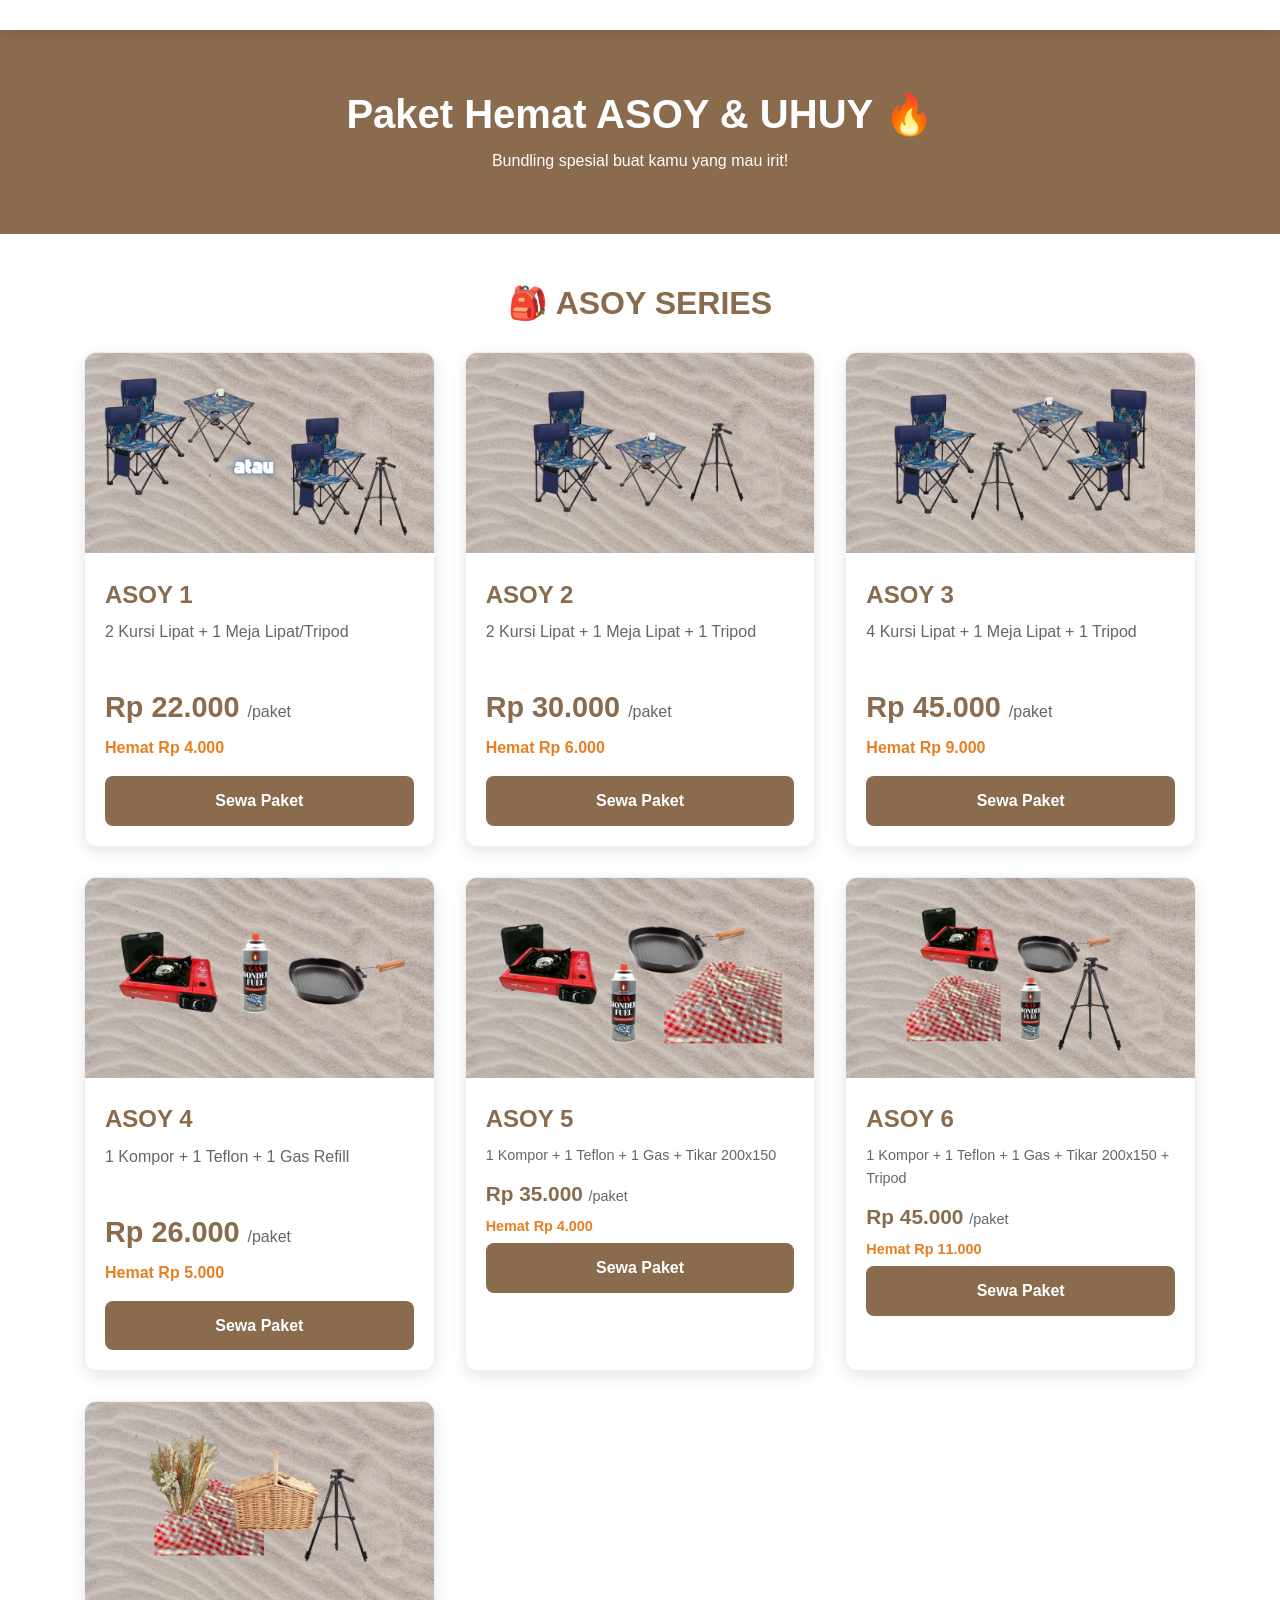
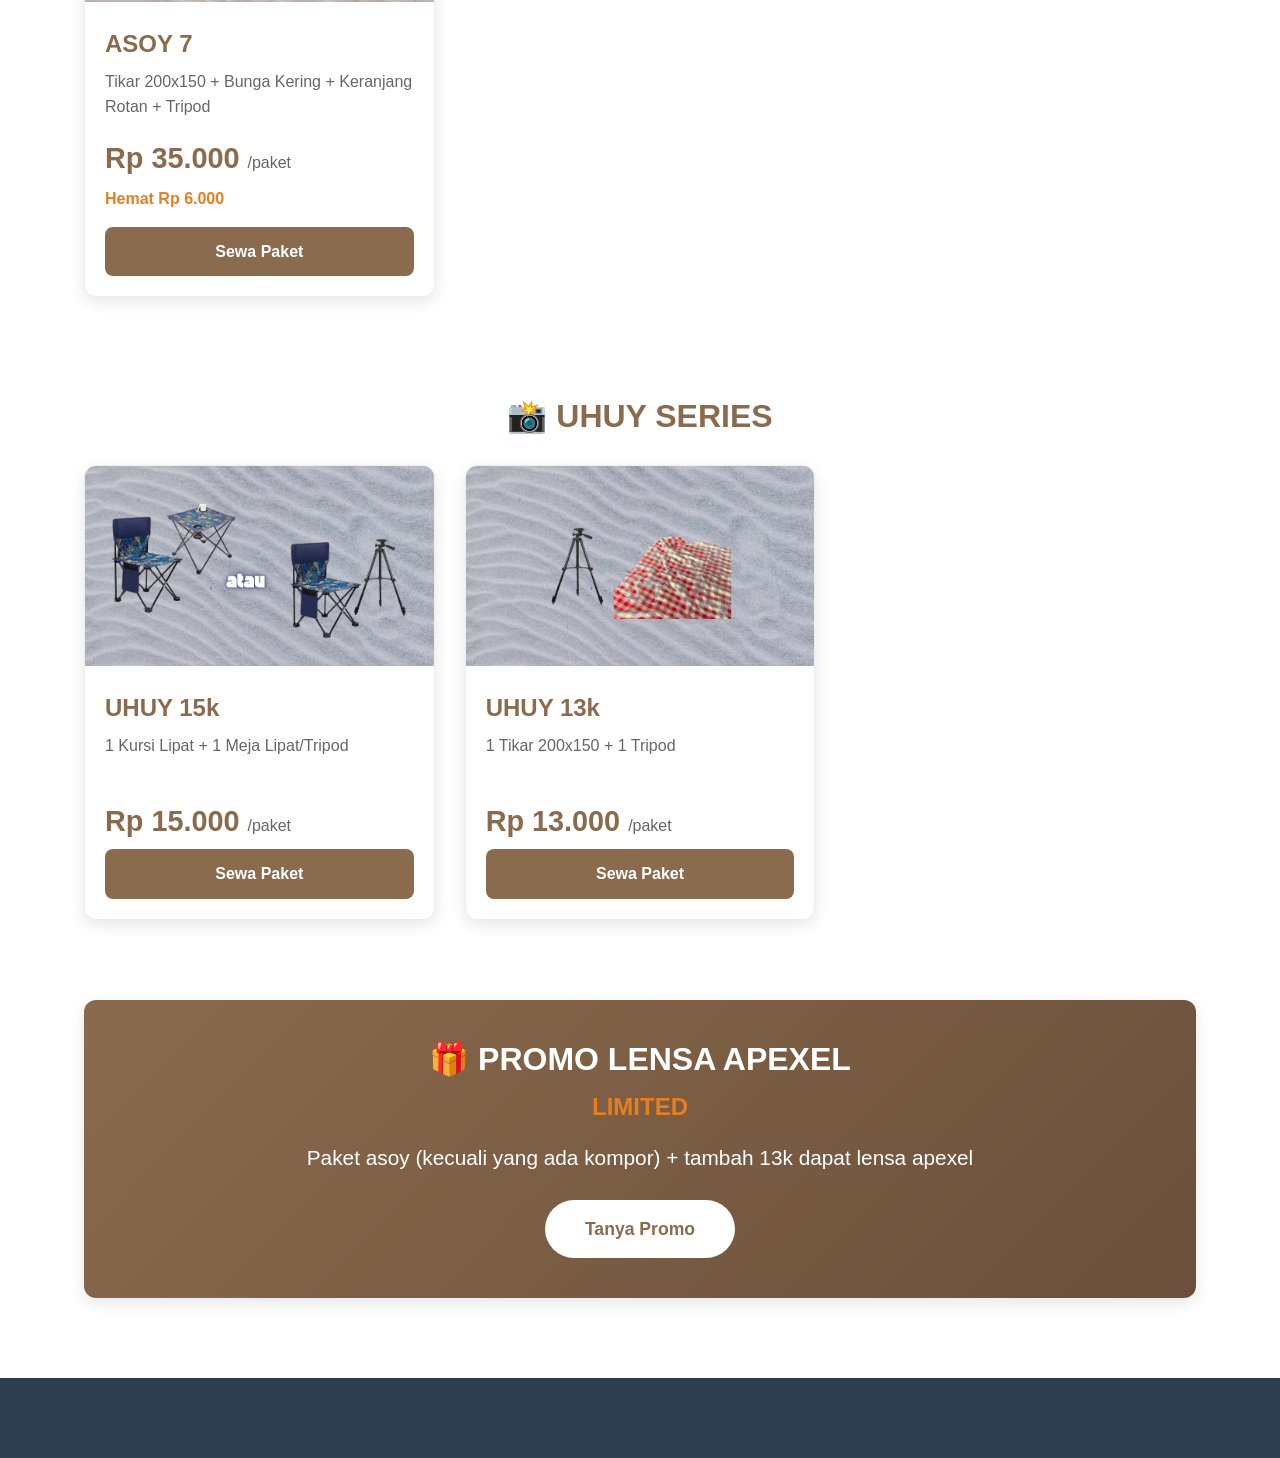
<file: paket-hemat.html>
<!DOCTYPE html>
<html lang="id">
<head>
    <meta charset="UTF-8">
    <meta name="viewport" content="width=device-width, initial-scale=1.0">
    <title>Paket Hemat - BIG SEWA</title>
    <link rel="stylesheet" href="css/style.css">
</head>
<body>
    <!-- Navigation (sama) -->
    <nav class="navbar">
        <!-- ... -->
    </nav>

    <!-- Page Header -->
    <section class="page-header">
        <div class="container">
            <h1>Paket Hemat ASOY & UHUY 🔥</h1>
            <p>Bundling spesial buat kamu yang mau irit!</p>
        </div>
    </section>

    <!-- ASOY SERIES -->
    <section class="bundling-section">
        <div class="container">
            <h2 class="bundling-title">🎒 ASOY SERIES</h2>
            <div class="bundling-grid">
                <!-- ASOY 1 -->
                <div class="bundling-card">
                    <img src="images/asoy1.png" alt="ASOY 1">
                    <div class="bundling-info">
                        <h3>ASOY 1</h3>
                        <p class="bundling-desc">2 Kursi Lipat + 1 Meja Lipat/Tripod</p>
                        <p class="bundling-price">Rp 22.000 <span>/paket</span></p>
                        <p class="bundling-saving">Hemat Rp 4.000</p>
                        <a href="https://wa.me/6285745565042" class="btn-bundling">Sewa Paket</a>
                    </div>
                </div>
                <!-- ASOY 2 -->
                <div class="bundling-card">
                    <img src="images/asoy2.png" alt="ASOY 2">
                    <div class="bundling-info">
                        <h3>ASOY 2</h3>
                        <p class="bundling-desc">2 Kursi Lipat + 1 Meja Lipat + 1 Tripod</p>
                        <p class="bundling-price">Rp 30.000 <span>/paket</span></p>
                        <p class="bundling-saving">Hemat Rp 6.000</p>
                        <a href="https://wa.me/6285745565042" class="btn-bundling">Sewa Paket</a>
                    </div>
                </div>
                <!-- ASOY 3 -->
                <div class="bundling-card">
                    <img src="images/asoy3.png" alt="ASOY 3">
                    <div class="bundling-info">
                        <h3>ASOY 3</h3>
                        <p class="bundling-desc">4 Kursi Lipat + 1 Meja Lipat + 1 Tripod</p>
                        <p class="bundling-price">Rp 45.000 <span>/paket</span></p>
                        <p class="bundling-saving">Hemat Rp 9.000</p>
                        <a href="https://wa.me/6285745565042" class="btn-bundling">Sewa Paket</a>
                    </div>
                </div>
                <!-- ASOY 4 -->
                <div class="bundling-card">
                    <img src="images/asoy4.png" alt="ASOY 4">
                    <div class="bundling-info">
                        <h3>ASOY 4</h3>
                        <p class="bundling-desc">1 Kompor + 1 Teflon + 1 Gas Refill</p>
                        <p class="bundling-price">Rp 26.000 <span>/paket</span></p>
                        <p class="bundling-saving">Hemat Rp 5.000</p>
                        <a href="https://wa.me/6285745565042" class="btn-bundling">Sewa Paket</a>
                    </div>
                </div>
                <!-- ASOY 5 -->
                <div class="bundling-card">
                    <img src="images/asoy5.png" alt="ASOY 5">
                    <div class="bundling-info">
                        <h3>ASOY 5</h3>
                        <p class="product-description">1 Kompor + 1 Teflon + 1 Gas + Tikar 200x150</p>
                        <p class="product-price">Rp 35.000 <span>/paket</span></p>
                        <p class="product-saving">Hemat Rp 4.000</p>
                        <a href="https://wa.me/6285745565042" class="btn-bundling">Sewa Paket</a>
                    </div>
                </div>
                <!-- ASOY 6 -->
                <div class="bundling-card">
                    <img src="images/asoy6.png" alt="ASOY 6">
                    <div class="bundling-info">
                        <h3>ASOY 6</h3>
                        <p class="product-description">1 Kompor + 1 Teflon + 1 Gas + Tikar 200x150 + Tripod</p>
                        <p class="product-price">Rp 45.000 <span>/paket</span></p>
                        <p class="product-saving">Hemat Rp 11.000</p>
                        <a href="https://wa.me/6285745565042" class="btn-bundling">Sewa Paket</a>
                    </div>
                </div>
                <!-- ASOY 7 -->
                <div class="bundling-card">
                    <img src="images/asoy7.png" alt="ASOY 7">
                    <div class="bundling-info">
                        <h3>ASOY 7</h3>
                        <p class="bundling-desc">Tikar 200x150 + Bunga Kering + Keranjang Rotan + Tripod</p>
                        <p class="bundling-price">Rp 35.000 <span>/paket</span></p>
                        <p class="bundling-saving">Hemat Rp 6.000</p>
                        <a href="https://wa.me/6285745565042" class="btn-bundling">Sewa Paket</a>
                    </div>
                </div>
            </div>
        </div>
    </section>

    <!-- UHUY SERIES -->
    <section class="bundling-section">
        <div class="container">
            <h2 class="bundling-title">📸 UHUY SERIES</h2>
            <div class="bundling-grid">
                <!-- UHUY 15k -->
                <div class="bundling-card">
                    <img src="images/uhuy1.png" alt="UHUY 15k">
                    <div class="bundling-info">
                        <h3>UHUY 15k</h3>
                        <p class="bundling-desc">1 Kursi Lipat + 1 Meja Lipat/Tripod</p>
                        <p class="bundling-price">Rp 15.000 <span>/paket</span></p>
                        <a href="https://wa.me/6285745565042" class="btn-bundling">Sewa Paket</a>
                    </div>
                </div>
                <!-- UHUY 13k -->
                <div class="bundling-card">
                    <img src="images/uhuy2.png" alt="UHUY 13k">
                    <div class="bundling-info">
                        <h3>UHUY 13k</h3>
                        <p class="bundling-desc">1 Tikar 200x150 + 1 Tripod</p>
                        <p class="bundling-price">Rp 13.000 <span>/paket</span></p>
                        <a href="https://wa.me/6285745565042" class="btn-bundling">Sewa Paket</a>
                    </div>
                </div>
            </div>
        </div>
    </section>

    <!-- Promo Lensa Apexel -->
    <section class="promo-lensa">
        <div class="container">
            <div class="promo-card">
                <h3>🎁 PROMO LENSA APEXEL</h3>
                <p class="promo-tag">LIMITED</p>
                <p class="promo-desc">Paket asoy (kecuali yang ada kompor) + tambah 13k dapat lensa apexel</p>
                <a href="https://wa.me/6285745565042" class="btn-promo">Tanya Promo</a>
            </div>
        </div>
    </section>

    <!-- Footer -->
    <footer class="footer">
        <!-- ... -->
    </footer>

    <script src="js/script.js"></script>
</body>
</html>
</file>
<file: css/style.css>
/* ===== RESET & VARIABLES ===== */
:root {
    --primary: #8B6B4D;      /* Coklat earthy */
    --primary-light: #A8896B;
    --secondary: #4A7C59;    /* Hijau lumut */
    --accent: #E67E22;        /* Oranye senja */
    --bg-light: #F5F0E8;      /* Krem pasir */
    --text-dark: #2C3E50;
    --text-gray: #666;
    --white: #FFFFFF;
    --shadow: 0 5px 15px rgba(0,0,0,0.1);
    --border-radius: 12px;
}

* {
    margin: 0;
    padding: 0;
    box-sizing: border-box;
}

body {
    font-family: 'Poppins', sans-serif;
    color: var(--text-dark);
    line-height: 1.6;
    background-color: var(--white);
}

.container {
    width: 90%;
    max-width: 1200px;
    margin: 0 auto;
    padding: 0 20px;
}

/* ===== TYPOGRAPHY ===== */
h1, h2, h3, h4 {
    font-weight: 600;
    line-height: 1.2;
}

.section-header {
    text-align: center;
    margin-bottom: 40px;
}

.section-header h2 {
    font-size: 2rem;
    color: var(--primary);
    margin-bottom: 10px;
}

.section-header p {
    color: var(--text-gray);
    font-size: 1.1rem;
}

/* ===== NAVBAR ===== */
.navbar {
    background-color: var(--white);
    box-shadow: var(--shadow);
    position: sticky;
    top: 0;
    z-index: 1000;
    padding: 15px 0;
}

.navbar .container {
    display: flex;
    justify-content: space-between;
    align-items: center;
}

.logo {
    display: flex;
    align-items: center;
    gap: 10px;
}

.logo img {
    height: 40px;
}

.logo span {
    font-size: 1.5rem;
    font-weight: 700;
    color: var(--primary);
}

.nav-menu {
    display: flex;
    list-style: none;
    gap: 30px;
}

.nav-menu a {
    text-decoration: none;
    color: var(--text-dark);
    font-weight: 500;
    transition: color 0.3s;
}

.nav-menu a:hover,
.nav-menu a.active {
    color: var(--primary);
}

.hamburger {
    display: none;
    flex-direction: column;
    cursor: pointer;
}

.hamburger span {
    width: 25px;
    height: 3px;
    background-color: var(--text-dark);
    margin: 3px 0;
    transition: 0.3s;
}

/* ===== BUTTONS ===== */
.btn {
    display: inline-block;
    padding: 12px 30px;
    border-radius: 50px;
    text-decoration: none;
    font-weight: 600;
    transition: all 0.3s;
    cursor: pointer;
    border: none;
}

.btn-primary {
    background-color: var(--primary);
    color: var(--white);
}

.btn-primary:hover {
    background-color: var(--primary-light);
    transform: translateY(-2px);
}

.btn-secondary {
    background-color: transparent;
    color: var(--primary);
    border: 2px solid var(--primary);
}

.btn-secondary:hover {
    background-color: var(--primary);
    color: var(--white);
}

.btn-outline {
    background-color: transparent;
    color: var(--primary);
    border: 2px solid var(--primary);
}

/* ===== HERO SECTION ===== */
.hero {
    height: 80vh;
    background: linear-gradient(rgba(0,0,0,0.5), rgba(0,0,0,0.5)), url('../images/hero-bg.jpg');
    background-size: cover;
    background-position: center;
    display: flex;
    align-items: center;
    position: relative;
}

.hero-content {
    color: var(--white);
    max-width: 700px;
}

.hero-content h1 {
    font-size: 3rem;
    margin-bottom: 20px;
}

.hero-content h1 span {
    color: var(--accent);
}

.hero-content p {
    font-size: 1.2rem;
    margin-bottom: 30px;
    opacity: 0.9;
}

.hero-buttons {
    display: flex;
    gap: 15px;
    margin-bottom: 30px;
}

.brand-tagline {
    font-size: 1rem;
    font-style: italic;
    opacity: 0.8;
    border-left: 4px solid var(--accent);
    padding-left: 20px;
}

/* ===== ABOUT SECTION ===== */
.about {
    padding: 80px 0;
    background-color: var(--bg-light);
}

.about-content {
    max-width: 800px;
    margin: 0 auto 30px;
    text-align: center;
}

.about-content p {
    margin-bottom: 20px;
    font-size: 1.1rem;
}

.about-location {
    display: flex;
    align-items: center;
    justify-content: center;
    gap: 15px;
    background-color: var(--white);
    padding: 20px;
    border-radius: var(--border-radius);
    box-shadow: var(--shadow);
}

.location-icon img {
    width: 30px;
    height: 30px;
}

/* ===== FEATURED PRODUCTS ===== */
.featured {
    padding: 80px 0;
}

.featured-grid {
    display: grid;
    grid-template-columns: repeat(auto-fit, minmax(250px, 1fr));
    gap: 30px;
    margin-bottom: 40px;
}

.featured-card {
    background-color: var(--white);
    border-radius: var(--border-radius);
    overflow: hidden;
    box-shadow: var(--shadow);
    transition: transform 0.3s;
}

.featured-card:hover {
    transform: translateY(-5px);
}

.featured-card img {
    width: 100%;
    height: 200px;
    object-fit: cover;
}

.featured-card h3 {
    padding: 15px 15px 5px;
    font-size: 1.2rem;
}

.featured-card .price {
    padding: 0 15px 15px;
    color: var(--primary);
    font-weight: 700;
    font-size: 1.1rem;
}

.center-button {
    text-align: center;
}



/* ===== CATALOG PAGE ===== */
.page-header {
    background-color: var(--primary);
    color: var(--white);
    padding: 60px 0;
    text-align: center;
}

.page-header h1 {
    font-size: 2.5rem;
    margin-bottom: 10px;
}

.catalog-filter {
    padding: 30px 0 0;
}

.filter-buttons {
    display: flex;
    justify-content: center;
    gap: 15px;
    flex-wrap: wrap;
}

.filter-btn {
    padding: 10px 25px;
    border: 2px solid var(--primary);
    background: transparent;
    color: var(--primary);
    border-radius: 50px;
    cursor: pointer;
    font-weight: 600;
    transition: all 0.3s;
}

.filter-btn:hover,
.filter-btn.active {
    background-color: var(--primary);
    color: var(--white);
}

.catalog-section {
    padding: 50px 0;
}

.category-title {
    font-size: 1.8rem;
    margin-bottom: 30px;
    color: var(--primary);
    border-left: 5px solid var(--accent);
    padding-left: 20px;
}

.product-grid {
    display: grid;
    grid-template-columns: repeat(auto-fill, minmax(280px, 1fr));
    gap: 30px;
}

.product-card {
    background-color: var(--white);
    border-radius: var(--border-radius);
    overflow: hidden;
    box-shadow: var(--shadow);
    transition: transform 0.3s;
}

.product-card:hover {
    transform: translateY(-5px);
}

.product-card img {
    width: 100%;
    height: 200px;
    object-fit: cover;
}

.product-info {
    padding: 20px;
}

.product-info h3 {
    margin-bottom: 10px;
    font-size: 1.2rem;
}

.product-description {
    color: var(--text-gray);
    font-size: 0.9rem;
    margin-bottom: 10px;
}

.product-price {
    font-size: 1.3rem;
    font-weight: 700;
    color: var(--primary);
    margin-bottom: 5px;
}

.product-price span {
    font-size: 0.9rem;
    font-weight: normal;
    color: var(--text-gray);
}

.product-stock {
    color: var(--secondary);
    font-size: 0.9rem;
    margin-bottom: 15px;
}

.btn-rent {
    display: block;
    text-align: center;
    background-color: var(--secondary);
    color: var(--white);
    text-decoration: none;
    padding: 10px;
    border-radius: 8px;
    transition: background-color 0.3s;
}

.btn-rent:hover {
    background-color: #3d6349;
}

.promo-box {
    margin-top: 40px;
    background: linear-gradient(135deg, var(--accent), #F39C12);
    color: var(--white);
    padding: 30px;
    border-radius: var(--border-radius);
    text-align: center;
}

.promo-box h3 {
    font-size: 2rem;
    margin-bottom: 10px;
}

.promo-box p {
    font-size: 1.2rem;
}

/* ===== BUNDLING PAGE ===== */
.bundling-section {
    padding: 50px 0;
}

.bundling-title {
    font-size: 2rem;
    margin-bottom: 30px;
    color: var(--primary);
    text-align: center;
}

.bundling-grid {
    display: grid;
    grid-template-columns: repeat(auto-fill, minmax(320px, 1fr));
    gap: 30px;
}

.bundling-card {
    background-color: var(--white);
    border-radius: var(--border-radius);
    overflow: hidden;
    box-shadow: var(--shadow);
    transition: transform 0.3s;
    border: 1px solid #eee;
}

.bundling-card:hover {
    transform: translateY(-5px);
    box-shadow: 0 10px 25px rgba(0,0,0,0.15);
}

.bundling-card img {
    width: 100%;
    height: 200px;
    object-fit: cover;
}

.bundling-info {
    padding: 20px;
}

.bundling-info h3 {
    font-size: 1.5rem;
    color: var(--primary);
    margin-bottom: 10px;
}

.bundling-desc {
    color: var(--text-gray);
    margin-bottom: 15px;
    min-height: 50px;
}

.bundling-price {
    font-size: 1.8rem;
    font-weight: 700;
    color: var(--primary);
    margin-bottom: 5px;
}

.bundling-price span {
    font-size: 1rem;
    font-weight: normal;
    color: var(--text-gray);
}

.bundling-saving {
    color: var(--accent);
    font-weight: 600;
    margin-bottom: 15px;
}

.btn-bundling {
    display: block;
    text-align: center;
    background-color: var(--primary);
    color: var(--white);
    text-decoration: none;
    padding: 12px;
    border-radius: 8px;
    font-weight: 600;
    transition: background-color 0.3s;
}

.btn-bundling:hover {
    background-color: var(--primary-light);
}

.promo-lensa {
    padding: 30px 0 80px;
}

.promo-card {
    background: linear-gradient(135deg, var(--primary), #6B4F3A);
    color: var(--white);
    padding: 40px;
    border-radius: var(--border-radius);
    text-align: center;
    box-shadow: var(--shadow);
}

.promo-card h3 {
    font-size: 2rem;
    margin-bottom: 10px;
}

.promo-tag {
    font-size: 1.5rem;
    font-weight: 700;
    margin-bottom: 15px;
    color: var(--accent);
}

.promo-desc {
    font-size: 1.3rem;
    margin-bottom: 25px;
}

.btn-promo {
    display: inline-block;
    background-color: var(--white);
    color: var(--primary);
    text-decoration: none;
    padding: 15px 40px;
    border-radius: 50px;
    font-weight: 700;
    font-size: 1.1rem;
    transition: transform 0.3s;
}

.btn-promo:hover {
    transform: scale(1.05);
}

/* ===== CARA SEWA PAGE ===== */
.steps {
    padding: 60px 0;
}

.steps-grid {
    display: grid;
    grid-template-columns: repeat(auto-fit, minmax(200px, 1fr));
    gap: 30px;
    margin-top: 40px;
}

.step-card {
    text-align: center;
    padding: 30px 20px;
    background-color: var(--white);
    border-radius: var(--border-radius);
    box-shadow: var(--shadow);
    position: relative;
}

.step-number {
    width: 50px;
    height: 50px;
    background-color: var(--primary);
    color: var(--white);
    border-radius: 50%;
    display: flex;
    align-items: center;
    justify-content: center;
    font-size: 1.5rem;
    font-weight: 700;
    margin: 0 auto 20px;
}

.step-card h3 {
    margin-bottom: 10px;
}

.terms {
    padding: 60px 0;
    background-color: var(--bg-light);
}

.terms-grid {
    display: grid;
    grid-template-columns: repeat(auto-fit, minmax(300px, 1fr));
    gap: 20px;
    margin-top: 40px;
}

.term-item {
    display: flex;
    align-items: flex-start;
    gap: 15px;
    background-color: var(--white);
    padding: 20px;
    border-radius: var(--border-radius);
    box-shadow: var(--shadow);
}

.term-icon {
    font-size: 2rem;
    min-width: 50px;
    text-align: center;
}

.term-text h3 {
    font-size: 1.1rem;
    margin-bottom: 5px;
    color: var(--primary);
}

.term-text p {
    color: var(--text-gray);
    font-size: 0.95rem;
}

/* ===== KONTAK PAGE ===== */
.contact {
    padding: 60px 0;
}

.contact-grid {
    display: grid;
    grid-template-columns: repeat(auto-fit, minmax(250px, 1fr));
    gap: 30px;
    margin-top: 40px;
}

.contact-card {
    text-align: center;
    padding: 30px 20px;
    background-color: var(--white);
    border-radius: var(--border-radius);
    box-shadow: var(--shadow);
    transition: transform 0.3s;
}

.contact-card:hover {
    transform: translateY(-5px);
}

.contact-icon {
    font-size: 3rem;
    margin-bottom: 15px;
}

.contact-card h3 {
    margin-bottom: 10px;
    color: var(--primary);
}

.contact-card p {
    color: var(--text-gray);
}

.contact-card a {
    color: var(--primary);
    text-decoration: none;
    font-weight: 600;
}

.contact-card a:hover {
    text-decoration: underline;
}

.small {
    font-size: 0.9rem;
    color: var(--text-gray);
}

.map {
    padding: 0 0 60px;
}

.map-container {
    margin-top: 30px;
    height: 400px;
    border-radius: var(--border-radius);
    overflow: hidden;
    box-shadow: var(--shadow);
}

.map-container iframe {
    width: 100%;
    height: 100%;
    border: 0;
}

/* ===== FOOTER ===== */
.footer {
    background-color: #2C3E50;
    color: var(--white);
    padding: 60px 0 20px;
}

.footer-grid {
    display: grid;
    grid-template-columns: repeat(auto-fit, minmax(250px, 1fr));
    gap: 40px;
    margin-bottom: 40px;
}

.footer-info h3 {
    font-size: 1.8rem;
    margin-bottom: 10px;
    color: var(--accent);
}

.footer-info .tagline {
    font-style: italic;
    margin-bottom: 15px;
    opacity: 0.9;
}

.footer-contact h4,
.footer-hours h4 {
    font-size: 1.2rem;
    margin-bottom: 15px;
    color: var(--accent);
}

.footer-contact p,
.footer-hours p {
    margin-bottom: 10px;
    opacity: 0.8;
}

.footer-contact a {
    color: var(--white);
    text-decoration: none;
}

.footer-contact a:hover {
    text-decoration: underline;
}

.footer-bottom {
    text-align: center;
    padding-top: 20px;
    border-top: 1px solid rgba(255,255,255,0.1);
    opacity: 0.7;
    font-size: 0.9rem;
}

/* ===== RESPONSIVE DESIGN ===== */
@media (max-width: 768px) {
    .hamburger {
        display: flex;
    }
    
    .nav-menu {
        position: absolute;
        top: 70px;
        left: -100%;
        width: 100%;
        flex-direction: column;
        background-color: var(--white);
        padding: 30px 0;
        box-shadow: var(--shadow);
        transition: 0.3s;
        gap: 0;
    }
    
    .nav-menu.active {
        left: 0;
    }
    
    .nav-menu li {
        text-align: center;
        padding: 15px 0;
    }
    
    .hero-content h1 {
        font-size: 2.2rem;
    }
    
    .hero-buttons {
        flex-direction: column;
    }
    
    .filter-buttons {
        flex-direction: column;
        align-items: center;
    }
    
    .filter-btn {
        width: 200px;
    }
    
    .product-grid,
    .bundling-grid {
        grid-template-columns: 1fr;
    }
    
    .terms-grid {
        grid-template-columns: 1fr;
    }
    
    .step-card {
        margin-bottom: 20px;
    }
}


/* ===== CART ICON ===== */
.cart-icon {
    position: relative;
    cursor: pointer;
    font-size: 1.5rem;
    margin-left: 20px;
}

.cart-count {
    position: absolute;
    top: -8px;
    right: -8px;
    background-color: var(--accent);
    color: white;
    font-size: 0.7rem;
    font-weight: bold;
    width: 18px;
    height: 18px;
    border-radius: 50%;
    display: flex;
    align-items: center;
    justify-content: center;
}

/* ===== CART SIDEBAR ===== */
.cart-sidebar {
    position: fixed;
    top: 0;
    right: -400px;
    width: 380px;
    height: 100vh;
    background-color: white;
    box-shadow: -5px 0 15px rgba(0,0,0,0.1);
    z-index: 1001;
    transition: right 0.3s ease;
    display: flex;
    flex-direction: column;
}

.cart-sidebar.active {
    right: 0;
}

.cart-header {
    padding: 20px;
    border-bottom: 1px solid #eee;
    display: flex;
    justify-content: space-between;
    align-items: center;
}

.cart-header h3 {
    margin: 0;
    color: var(--primary);
}

.cart-close {
    background: none;
    border: none;
    font-size: 2rem;
    cursor: pointer;
    color: #999;
}

.cart-close:hover {
    color: #333;
}

.cart-items {
    flex: 1;
    overflow-y: auto;
    padding: 20px;
}

.cart-empty {
    text-align: center;
    color: #999;
    padding: 40px 0;
}

.cart-item {
    display: flex;
    justify-content: space-between;
    align-items: center;
    padding: 15px 0;
    border-bottom: 1px solid #eee;
}

.cart-item-info {
    flex: 1;
}

.cart-item-name {
    font-weight: 600;
    color: var(--primary);
}

.cart-item-desc {
    font-size: 0.8rem;
    color: #999;
    margin: 3px 0;
}

.cart-item-price {
    font-size: 0.9rem;
    color: var(--accent);
}

.cart-item-actions {
    display: flex;
    align-items: center;
    gap: 5px;
}

.cart-item-qty {
    width: 30px;
    height: 30px;
    border: 1px solid #ddd;
    background: white;
    border-radius: 4px;
    cursor: pointer;
    font-weight: bold;
}

.cart-item-qty:hover {
    background: #f5f5f5;
}

.cart-item-qty-value {
    min-width: 30px;
    text-align: center;
}

.cart-item-remove {
    width: 30px;
    height: 30px;
    border: none;
    background: none;
    font-size: 1.2rem;
    color: #ff4444;
    cursor: pointer;
}

.cart-footer {
    padding: 20px;
    border-top: 1px solid #eee;
    background: #f9f9f9;
}

.cart-total {
    display: flex;
    justify-content: space-between;
    font-weight: bold;
    font-size: 1.2rem;
    margin-bottom: 15px;
}

.total-price {
    color: var(--primary);
}

.btn-checkout {
    width: 100%;
    padding: 15px;
    background-color: #25D366;
    color: white;
    border: none;
    border-radius: 8px;
    font-weight: bold;
    font-size: 1rem;
    cursor: pointer;
    transition: background-color 0.3s;
}

.btn-checkout:hover {
    background-color: #128C7E;
}

.cart-note {
    font-size: 0.8rem;
    color: #999;
    text-align: center;
    margin-top: 10px;
}

.cart-overlay {
    position: fixed;
    top: 0;
    left: 0;
    width: 100%;
    height: 100%;
    background-color: rgba(0,0,0,0.5);
    z-index: 1000;
    display: none;
}

.cart-overlay.active {
    display: block;
}

/* ===== TOMBOL ADD TO CART ===== */
.btn-add-to-cart {
    width: 100%;
    padding: 10px;
    background-color: var(--secondary);
    color: white;
    border: none;
    border-radius: 8px;
    font-weight: 600;
    cursor: pointer;
    transition: background-color 0.3s;
    margin-top: 10px;
}

.btn-add-to-cart:hover {
    background-color: #3d6349;
}

.product-saving {
    color: var(--accent);
    font-size: 0.9rem;
    font-weight: 600;
    margin-bottom: 5px;
}

/* ===== PROMO BOX ===== */
.promo-box {
    margin: 40px 0;
    background: linear-gradient(135deg, var(--accent), #F39C12);
    color: white;
    padding: 30px;
    border-radius: var(--border-radius);
    text-align: center;
    animation: none;
}

.promo-box h3 {
    font-size: 1.8rem;
    margin-bottom: 10px;
}

.promo-box p {
    font-size: 1.2rem;
    margin-bottom: 5px;
}

.promo-small {
    font-size: 0.9rem;
    opacity: 0.9;
}

@keyframes pulse {
    0% { transform: scale(1); }
    50% { transform: scale(1.02); }
    100% { transform: scale(1); }
}

/* ===== RESPONSIVE CART ===== */
@media (max-width: 480px) {
    .cart-sidebar {
        width: 100%;
        right: -100%;
    }
    
    .cart-item {
        flex-direction: column;
        align-items: flex-start;
        gap: 10px;
    }
    
    .cart-item-actions {
        width: 100%;
        justify-content: flex-end;
    }
}
</file>
